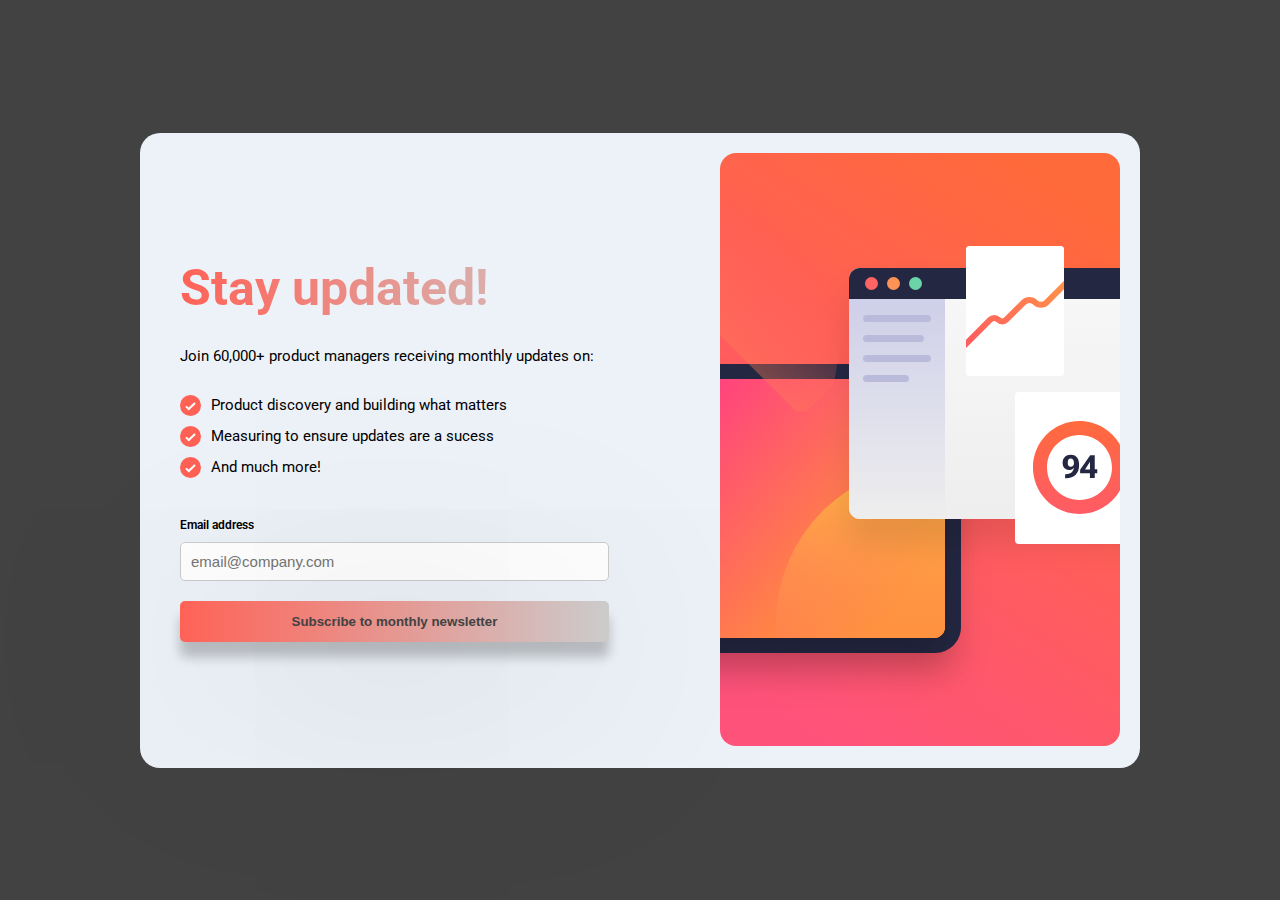
<file: index.html>
<!DOCTYPE html>
<html lang="en">
<head>
  <meta charset="UTF-8">
  <meta name="viewport" content="width=device-width, initial-scale=1.0">
  <meta http-equiv="X-UA-Compatible" content="ie=edge">
  <link rel="stylesheet" href="styles/main.css">
  <title>Newsletter-Sign-Up</title>
</head>
<body>
 <div class="main-container">
  <div class="container">
    <div class="left-box">
      <h1 class="left-box__title">Stay updated!</h1>
      <p class="left-box__content">Join 60,000+ product managers receiving monthly updates on:</p>
       <div>
        <div class="left-box__lists">
          <img src="images/icon-list.svg" alt="icon-list" class="left-box__lists--svg">
          <div class="left-box__lists--content">Product discovery and building what matters</div>
         </div>
         <div class="left-box__lists">
          <img src="images/icon-list.svg" alt="icon-list" class="left-box__lists--svg">
          <div class="left-box__lists--content">Measuring to ensure updates are a sucess</div>
         </div>
         <div class="left-box__lists">
          <img src="images/icon-list.svg" alt="icon-list" class="left-box__lists--svg">
          <div class="left-box__lists--content">And much more!</div>
         </div>
       </div>
       <form action="" class="left-box__form">
        <label for="email" class="left-box__form--label">Email address</label> 
        <input type="email" name="email" class="left-box__form--input" placeholder="email@company.com" required>
        <button type="email" class="left-box__form--btn">Subscribe to monthly newsletter</button>
       </form>
    </div>
    <div class="right-box">
      <img src="images/illustration-sign-up-desktop.svg" alt="sign-up" class="right-box__svg">
    </div>
  </div>
 </div>

  <script src="script.js"></script>
</body>
</html>
</file>
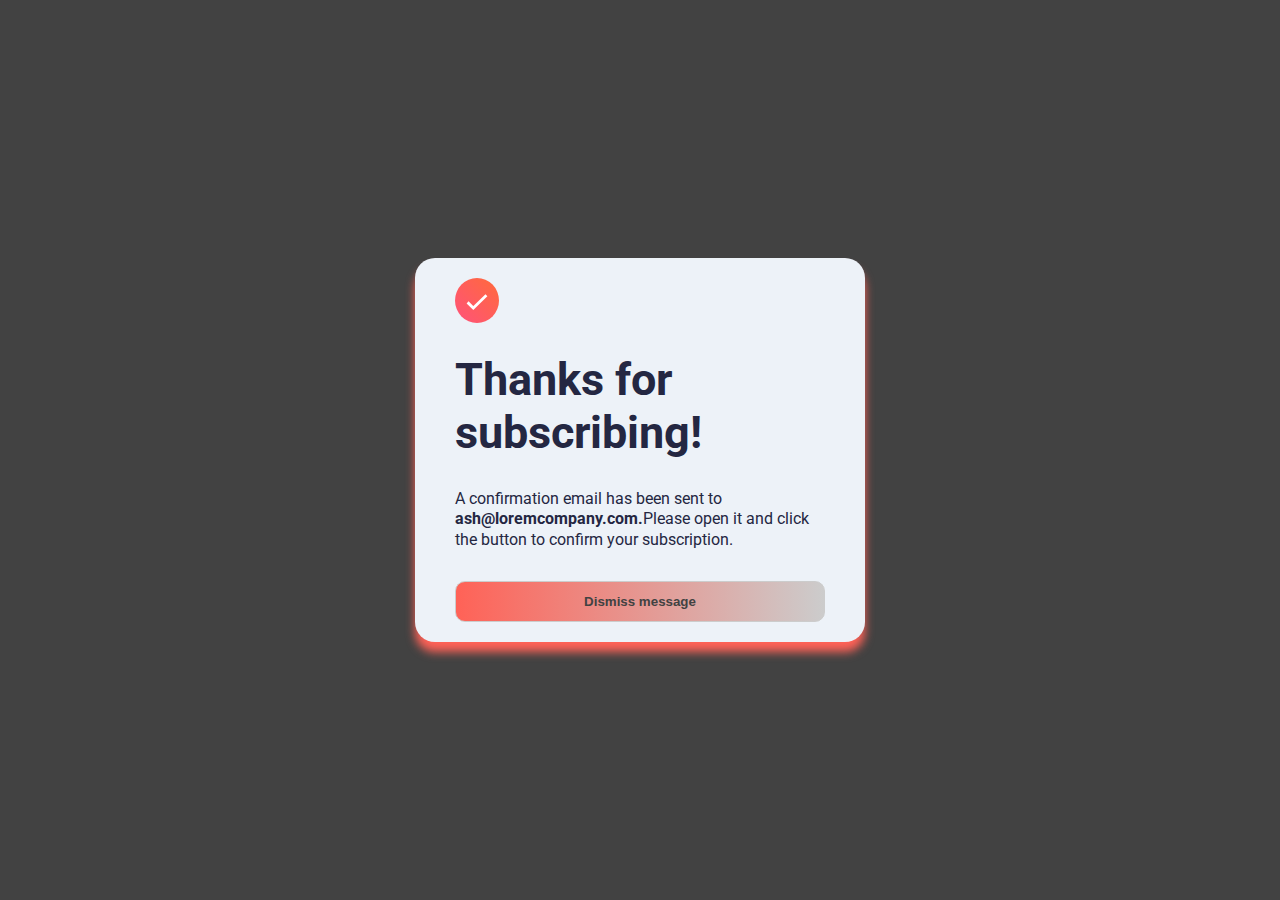
<file: success.html>
<!DOCTYPE html>
<html lang="en">
<head>
  <meta charset="UTF-8">
  <meta name="viewport" content="width=device-width, initial-scale=1.0">
  <link rel="stylesheet" href="styles/main.css">
  <title>Document</title>
</head>
<body>
   <div class="success-container">
    <div class="success">
      <img src="images/icon-success.svg" alt="" class="success__svg">
      <h2 class="success__title">Thanks for subscribing!</h2>
      <p class="success__content">A confirmation email has been sent to <b>ash@loremcompany.com.</b>Please open it and click the button to confirm your subscription.</p>
      <button class="success--btn">Dismiss message</button>
    </div>
   </div>
</body>
</html>
</file>
<file: styles/main.css>
@import url("https://fonts.googleapis.com/css2?family=Bai+Jamjuree:wght@600&family=Encode+Sans:wght@300;400;500;600;700&family=Kanit:ital,wght@0,400;1,500&family=Lato:wght@300&family=Martian+Mono:wght@500&family=Montserrat:wght@500&family=Open+Sans&family=Raleway:wght@500&family=Reggae+One&family=Roboto:wght@500&family=Rubik:wght@500&display=swap");
.left-box {
  display: flex;
  flex-direction: column;
  justify-content: center;
  padding-right: 4rem;
  padding-left: 2rem;
  gap: 3rem;
}
.left-box__title {
  font-size: clamp(4rem, 5vw, 5rem);
  background-image: linear-gradient(to right, hsl(4, 100%, 67%), #ccc);
  -webkit-background-clip: text;
  color: transparent;
}
.left-box__content {
  font-size: clamp(1.3rem, 2vw, 1.5rem);
}
.left-box__lists {
  display: flex;
  gap: 1rem;
  margin-bottom: 1rem;
}
.left-box__lists--content {
  font-size: clamp(1.3rem, 2vw, 1.5rem);
  align-self: center;
}
.left-box__form--label {
  font-size: 1.2rem;
  font-weight: 600;
  display: block;
  margin-bottom: 1rem;
}
.left-box__form--input {
  width: 100%;
  padding: 1rem;
  border: 1px solid #ccc;
  outline: 0;
  border-radius: 0.5rem;
  font-size: 1.5rem;
  margin-bottom: 2rem;
}
.left-box__form--input:focus {
  border: 1px solid hsl(4, 100%, 67%);
}
.left-box__form--btn {
  padding: 1.3rem 0;
  width: 100%;
  border: 0;
  outline: 0;
  box-shadow: rgba(0, 0, 0, 0.3) 0 1.9rem 38rem, rgba(0, 0, 0, 0.22) 0 1.5rem 1.2rem;
  border-radius: 0.5rem;
  cursor: pointer;
  transition: all 0.3s linear;
  background-image: linear-gradient(to right, hsl(4, 100%, 67%), #ccc);
  color: rgb(66, 66, 66);
  font-weight: 600;
}
.left-box__form--btn:hover {
  transform: translateY(-3px);
}
.left-box__form--btn:active {
  transform: translateY(-1px);
  box-shadow: rgba(0, 0, 0, 0.3) 0 1rem 2rem, rgba(0, 0, 0, 0.22) 0 1rem 0.6rem;
}

.right-box__svg {
  width: 100%;
}

.success {
  background-color: #edf2f8;
  color: hsl(234, 29%, 20%);
  width: min(90vw, 45rem);
  padding: 2rem 4rem;
  box-shadow: 0 1rem 1rem hsl(4, 100%, 67%);
  border-radius: 2rem;
  display: flex;
  flex-direction: column;
  gap: 3rem;
}
.success__svg {
  width: 12%;
}
.success__title {
  font-size: 4.5rem;
}
.success__content {
  font-size: 1.6rem;
  line-height: 1.3;
}
.success--btn {
  padding-block: 1.2rem;
  background-image: linear-gradient(to right, hsl(4, 100%, 67%), #ccc);
  color: rgb(66, 66, 66);
  cursor: pointer;
  border-radius: 1rem;
  outline: 0;
  border: 1px solid #ccc;
  font-weight: 600;
  transition: all 0.3s linear;
}
.success--btn:hover {
  transform: translateY(-2px);
}

* {
  margin: 0;
  padding: 0;
  box-sizing: border-box;
}

html, body {
  font-size: 62.5%;
  font-family: "Roboto", sans-serif;
}

.main-container {
  background-color: rgb(66, 66, 66);
  width: 100vw;
  height: 100vh;
  display: flex;
  justify-content: center;
  align-items: center;
}

.container {
  display: flex;
  justify-content: space-between;
  width: min(90vw, 100rem);
  margin-inline: auto;
  background-color: #edf2f8;
  padding: 2rem;
  border-radius: 2rem;
}

.success-container {
  background-color: rgb(66, 66, 66);
  width: 100vw;
  height: 100vh;
  display: flex;
  justify-content: center;
  align-items: center;
}

@media (max-width: 768px) {
  .container {
    flex-direction: column;
  }
  .right-box__svg {
    display: none;
  }
}
</file>
